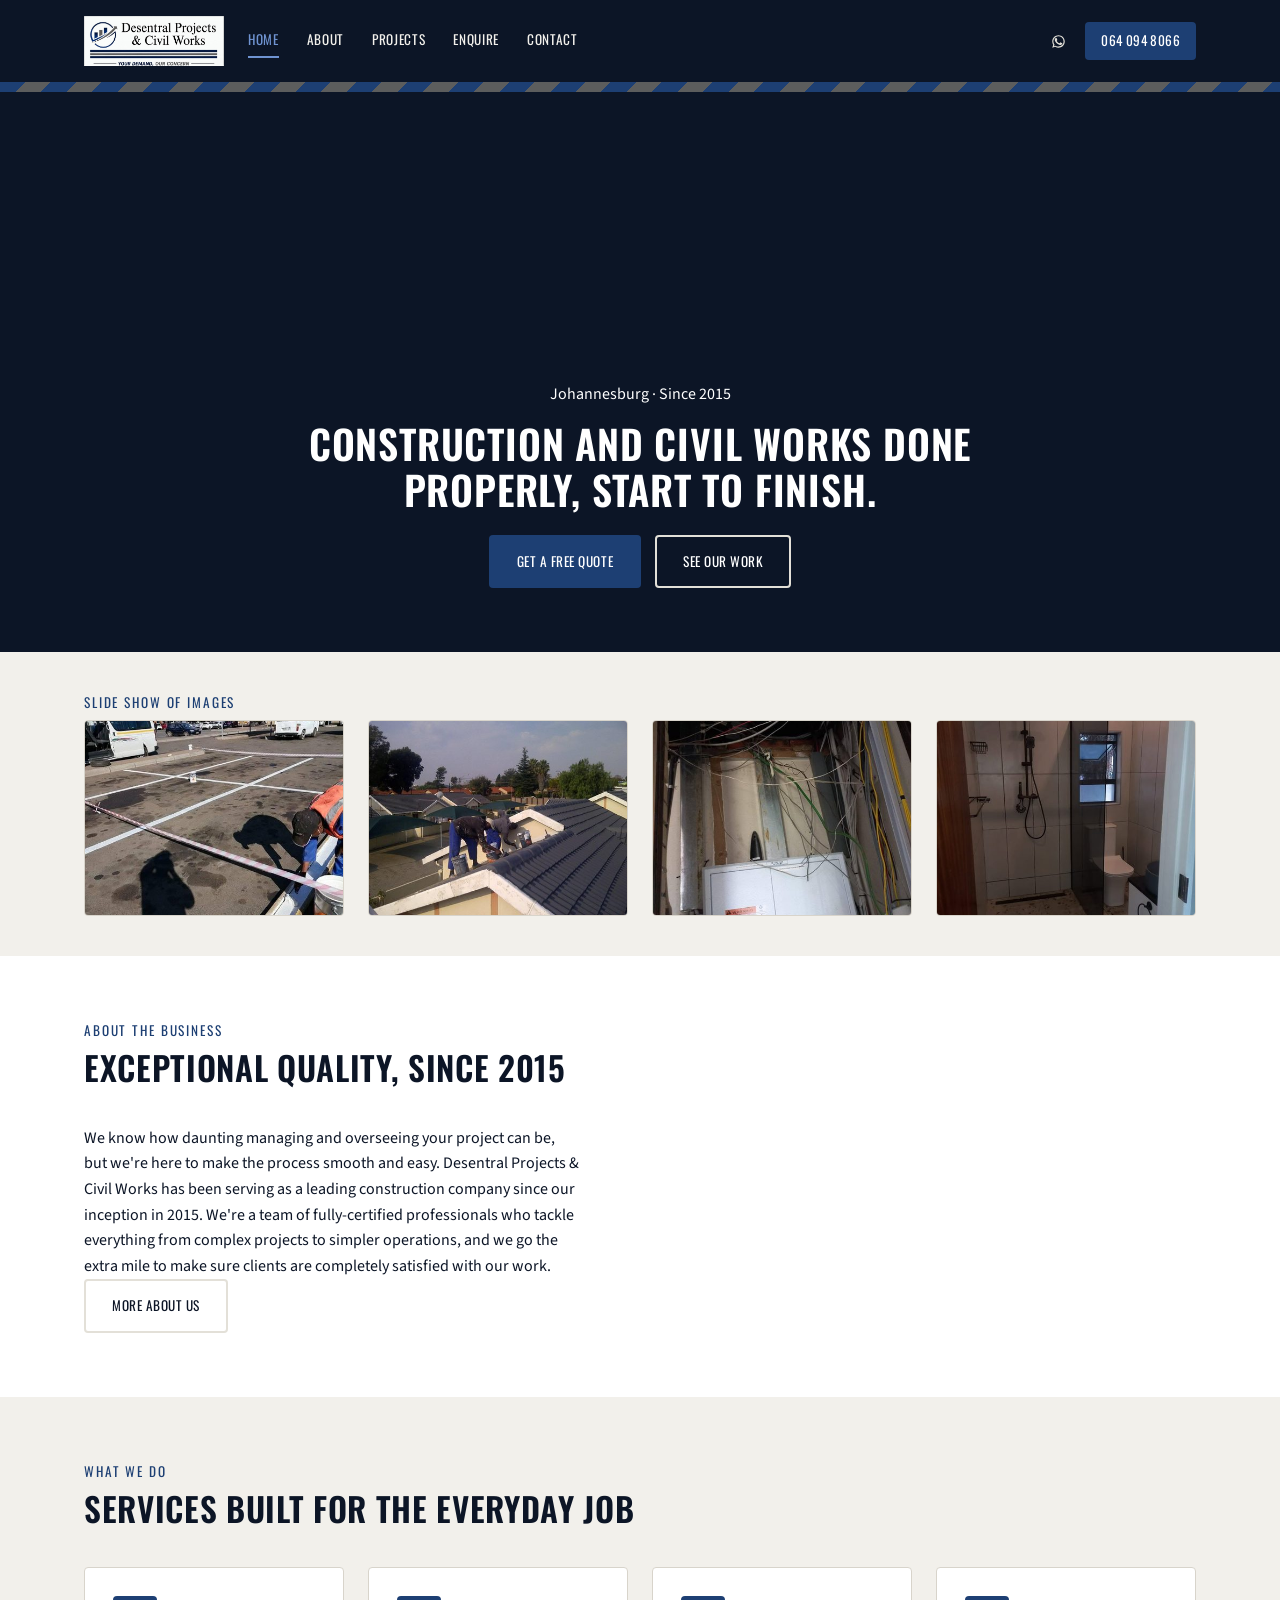
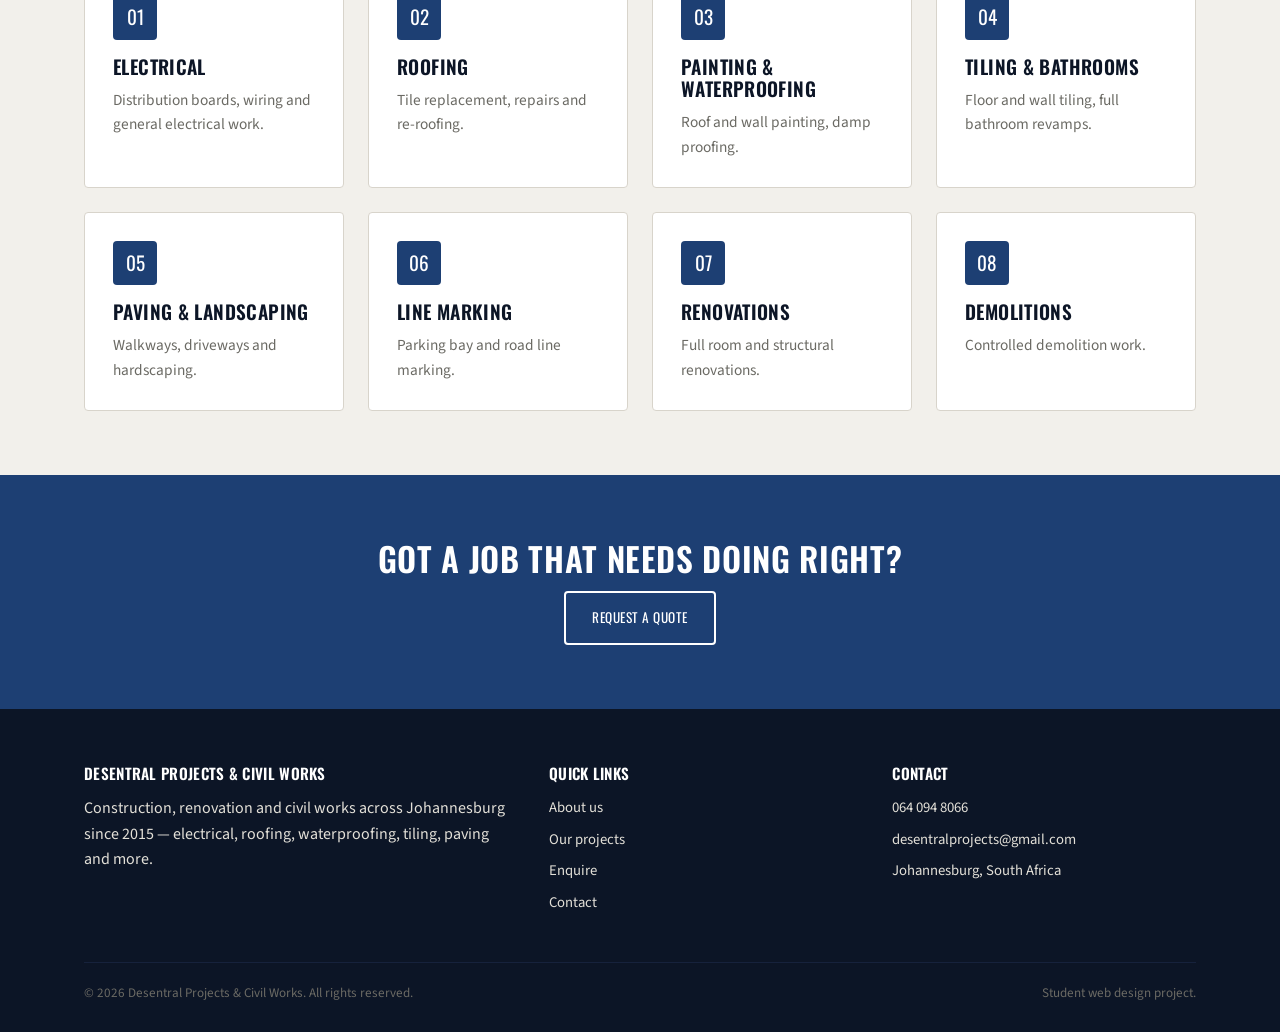
<file: index.html>
<!DOCTYPE html>
<html lang="en-ZA">
<head>
<meta charset="UTF-8">
<meta name="viewport" content="width=device-width, initial-scale=1.0">
<title>Desentral Projects & Civil Works | Renovation & Civil Works, Johannesburg</title>
<meta name="description" content="Desentral Projects & Civil Works — construction, renovation and civil works across Johannesburg since 2015. Electrical, roofing, waterproofing, tiling, paving and more.">
<meta name="keywords" content="construction company Johannesburg, civil works Johannesburg, electrical contractor Johannesburg, roofing contractor, waterproofing, renovation company, Ekurhuleni builders, Desentral Projects">
<link rel="preconnect" href="https://fonts.googleapis.com">
<link href="https://fonts.googleapis.com/css2?family=Oswald:wght@500;600;700&family=Source+Sans+3:wght@400;600&display=swap" rel="stylesheet">
<link rel="stylesheet" href="css/style.css">
</head>
<body>

<!-- Site header: logo, main navigation, mobile menu toggle and quick contact links -->
<header class="site-header">
  <div class="wrap">
    <input type="checkbox" id="nav-toggle" class="nav-toggle-input">
    <a href="index.html" class="logo"><img src="images/Logo_1.jpg" alt="Desentral Projects & Civil Works logo" width="100%"></a>
    <nav class="main-nav">
      <ul>
        <li><a href="index.html" aria-current="page">Home</a></li>
        <li><a href="about.html">About</a></li>
        <li><a href="projects.html">Projects</a></li>
        <li><a href="enquiry.html">Enquire</a></li>
        <li><a href="contact.html">Contact</a></li>
      </ul>
    </nav>
    <label for="nav-toggle" class="nav-toggle" aria-label="Toggle menu">
      <span></span><span></span><span></span>
    </label>
    <div class="header-actions">
      <div class="social-icons">
        <a href="https://wa.me/27640948066" target="_blank" rel="noopener" aria-label="Chat on WhatsApp">
          <svg viewBox="0 0 24 24"><path d="M17.472 14.382c-.297-.149-1.758-.867-2.03-.967-.273-.099-.471-.148-.67.15-.197.297-.767.966-.94 1.164-.173.199-.347.223-.644.075-.297-.15-1.255-.463-2.39-1.475-.883-.788-1.48-1.761-1.653-2.059-.173-.297-.018-.458.13-.606.134-.133.298-.347.446-.52.149-.174.198-.298.298-.497.099-.198.05-.371-.025-.52-.075-.149-.669-1.612-.916-2.207-.242-.579-.487-.5-.669-.51-.173-.008-.371-.01-.57-.01-.198 0-.52.074-.792.372-.272.297-1.04 1.016-1.04 2.479 0 1.462 1.065 2.875 1.213 3.074.149.198 2.096 3.2 5.077 4.487.709.306 1.262.489 1.694.625.712.227 1.36.195 1.871.118.571-.085 1.758-.719 2.006-1.413.248-.694.248-1.289.173-1.413-.074-.124-.272-.198-.57-.347z"/><path d="M12.001 2C6.478 2 2 6.478 2 12c0 1.978.573 3.822 1.562 5.373L2 22l4.741-1.539A9.953 9.953 0 0 0 12.001 22C17.523 22 22 17.522 22 12S17.523 2 12.001 2zm0 18.15a8.13 8.13 0 0 1-4.146-1.135l-.297-.176-2.813.914.925-2.741-.194-.283A8.14 8.14 0 1 1 20.14 12a8.15 8.15 0 0 1-8.139 8.15z"/></svg>
        </a>
      </div>
      <a href="tel:+27640948066" class="header-call">064 094 8066</a>
    </div>
  </div>
</header>
<!-- Decorative yellow/black hazard-stripe divider under the header -->
<div class="hazard"></div>
<main>

<!-- Homepage hero: auto/manual image carousel with the main heading and call-to-action buttons -->
<section class="carousel" aria-label="Project photo carousel">
  <div class="carousel-track">
    <figure class="carousel-slide">
      <img src="images/project-roof-painting-finished.jpg" srcset="images/responsive/project-roof-painting-finished-480w.jpg 480w, images/responsive/project-roof-painting-finished-800w.jpg 800w, images/project-roof-painting-finished.jpg 867w" sizes="100vw" alt="Freshly painted corrugated iron roof in Johannesburg">
      <figcaption>Roof painting &amp; waterproofing</figcaption>
    </figure>
    <figure class="carousel-slide">
      <img src="images/project-bathroom.jpg" srcset="images/responsive/project-bathroom-480w.jpg 480w, images/responsive/project-bathroom-800w.jpg 800w, images/project-bathroom.jpg 957w" sizes="100vw" alt="Renovated bathroom with walk-in shower">
      <figcaption>Bathroom renovation</figcaption>
    </figure>
    <figure class="carousel-slide">
      <img src="images/project-roof-tiling.jpg" srcset="images/responsive/project-roof-tiling-480w.jpg 480w, images/responsive/project-roof-tiling-800w.jpg 800w, images/project-roof-tiling.jpg 959w" sizes="100vw" alt="Roof tile replacement in progress">
      <figcaption>Roof tiling</figcaption>
    </figure>
    <figure class="carousel-slide">
      <img src="images/project-electrical-2.jpg" srcset="images/responsive/project-electrical-2-480w.jpg 480w, images/responsive/project-electrical-2-800w.jpg 800w, images/project-electrical-2.jpg 867w" sizes="100vw" alt="Mounted electrical distribution board">
      <figcaption>Electrical installations</figcaption>
    </figure>
    <figure class="carousel-slide">
      <img src="images/project-paving.jpg" srcset="images/responsive/project-paving-480w.jpg 480w, images/project-paving.jpg 774w" sizes="100vw" alt="Paved garden walkway">
      <figcaption>Paving &amp; landscaping</figcaption>
    </figure>
  </div>

  <div class="carousel-caption">
    <span class="hero-eyebrow">Johannesburg &middot; Since 2015</span>
    <h1>Construction and civil works done properly, start to finish.</h1>
    <div class="hero-actions">
      <a href="enquiry.html" class="btn btn-primary">Get a free quote</a>
      <a href="projects.html" class="btn btn-outline">See our work</a>
    </div>
  </div>
</section>

<!-- Secondary photo strip: four project thumbnails linking through to the full gallery -->
<section class="section-tight">
  <div class="wrap">
    <span class="section-eyebrow">Slide show of images</span>
    <div class="grid grid-4">
      <a href="projects.html" class="thumb-link">
        <img src="images/project-line-marking.jpg" srcset="images/responsive/project-line-marking-480w.jpg 480w, images/project-line-marking.jpg 750w" sizes="(max-width: 40rem) 50vw, 25vw" alt="Parking bay line marking" class="project-photo">
      </a>
      <a href="projects.html" class="thumb-link">
        <img src="images/project-roof-painting-progress.jpg" srcset="images/responsive/project-roof-painting-progress-480w.jpg 480w, images/responsive/project-roof-painting-progress-800w.jpg 800w, images/responsive/project-roof-painting-progress-1200w.jpg 1200w, images/project-roof-painting-progress.jpg 1296w" sizes="(max-width: 40rem) 50vw, 25vw" alt="Team painting a roof" class="project-photo">
      </a>
      <a href="projects.html" class="thumb-link">
        <img src="images/project-electrical-1.jpg" srcset="images/responsive/project-electrical-1-480w.jpg 480w, images/responsive/project-electrical-1-800w.jpg 800w, images/project-electrical-1.jpg 867w" sizes="(max-width: 40rem) 50vw, 25vw" alt="Electrical wiring installation" class="project-photo">
      </a>
      <a href="projects.html" class="thumb-link">
        <img src="images/project-bathroom.jpg" srcset="images/responsive/project-bathroom-480w.jpg 480w, images/responsive/project-bathroom-800w.jpg 800w, images/project-bathroom.jpg 957w" sizes="(max-width: 40rem) 50vw, 25vw" alt="Renovated bathroom" class="project-photo">
      </a>
    </div>
  </div>
</section>

<!-- Short "about the business" teaser with a link through to the full About page -->
<section class="section-alt">
  <div class="wrap">
    <div class="section-head">
      <span class="section-eyebrow">About the business</span>
      <h2>Exceptional quality, since 2015</h2>
    </div>
    <p>We know how daunting managing and overseeing your project can be, but we're here to make the process smooth and easy. Desentral Projects &amp; Civil Works has been serving as a leading construction company since our inception in 2015. We're a team of fully-certified professionals who tackle everything from complex projects to simpler operations, and we go the extra mile to make sure clients are completely satisfied with our work.</p>
    <div>
      <a href="about.html" class="btn btn-outline">More about us</a>
    </div>
  </div>
</section>

<!-- Services grid: one card per service the company offers -->
<section>
  <div class="wrap">
    <div class="section-head">
      <span class="section-eyebrow">What we do</span>
      <h2>Services built for the everyday job</h2>
    </div>
    <div class="grid grid-4">
      <div class="card">
        <div class="service-icon">01</div>
        <h3>Electrical</h3>
        <p>Distribution boards, wiring and general electrical work.</p>
      </div>
      <div class="card">
        <div class="service-icon">02</div>
        <h3>Roofing</h3>
        <p>Tile replacement, repairs and re-roofing.</p>
      </div>
      <div class="card">
        <div class="service-icon">03</div>
        <h3>Painting &amp; waterproofing</h3>
        <p>Roof and wall painting, damp proofing.</p>
      </div>
      <div class="card">
        <div class="service-icon">04</div>
        <h3>Tiling &amp; bathrooms</h3>
        <p>Floor and wall tiling, full bathroom revamps.</p>
      </div>
      <div class="card">
        <div class="service-icon">05</div>
        <h3>Paving &amp; landscaping</h3>
        <p>Walkways, driveways and hardscaping.</p>
      </div>
      <div class="card">
        <div class="service-icon">06</div>
        <h3>Line marking</h3>
        <p>Parking bay and road line marking.</p>
      </div>
      <div class="card">
        <div class="service-icon">07</div>
        <h3>Renovations</h3>
        <p>Full room and structural renovations.</p>
      </div>
      <div class="card">
        <div class="service-icon">08</div>
        <h3>Demolitions</h3>
        <p>Controlled demolition work.</p>
      </div>
    </div>
  </div>
</section>

<!-- Call-to-action band prompting visitors to request a quote -->
<section class="cta-band">
  <div class="wrap">
    <h2>Got a job that needs doing right?</h2>
    <a href="enquiry.html" class="btn btn-outline">Request a quote</a>
  </div>
</section>

<!-- Site footer: company blurb, quick links and contact details, repeated on every page -->
</main>

<footer class="site-footer">
  <div class="wrap">
    <div class="footer-grid">
      <div>
        <h4>Desentral Projects &amp; Civil Works</h4>
        <p>Construction, renovation and civil works across Johannesburg since 2015 — electrical, roofing, waterproofing, tiling, paving and more.</p>
      </div>
      <div>
        <h4>Quick links</h4>
        <ul>
          <li><a href="about.html">About us</a></li>
          <li><a href="projects.html">Our projects</a></li>
          <li><a href="enquiry.html">Enquire</a></li>
        <li><a href="contact.html">Contact</a></li>
        </ul>
      </div>
      <div>
        <h4>Contact</h4>
        <ul>
          <li><a href="tel:+27640948066">064 094 8066</a></li>
          <li><a href="mailto:desentralprojects@gmail.com">desentralprojects@gmail.com</a></li>
          <li>Johannesburg, South Africa</li>
        </ul>
      </div>
    </div>
    <div class="footer-bottom">
      <span>&copy; 2026 Desentral Projects &amp; Civil Works. All rights reserved.</span>
      <span>Student web design project.</span>
    </div>
  </div>
</footer>
</body>
</html>
</file>
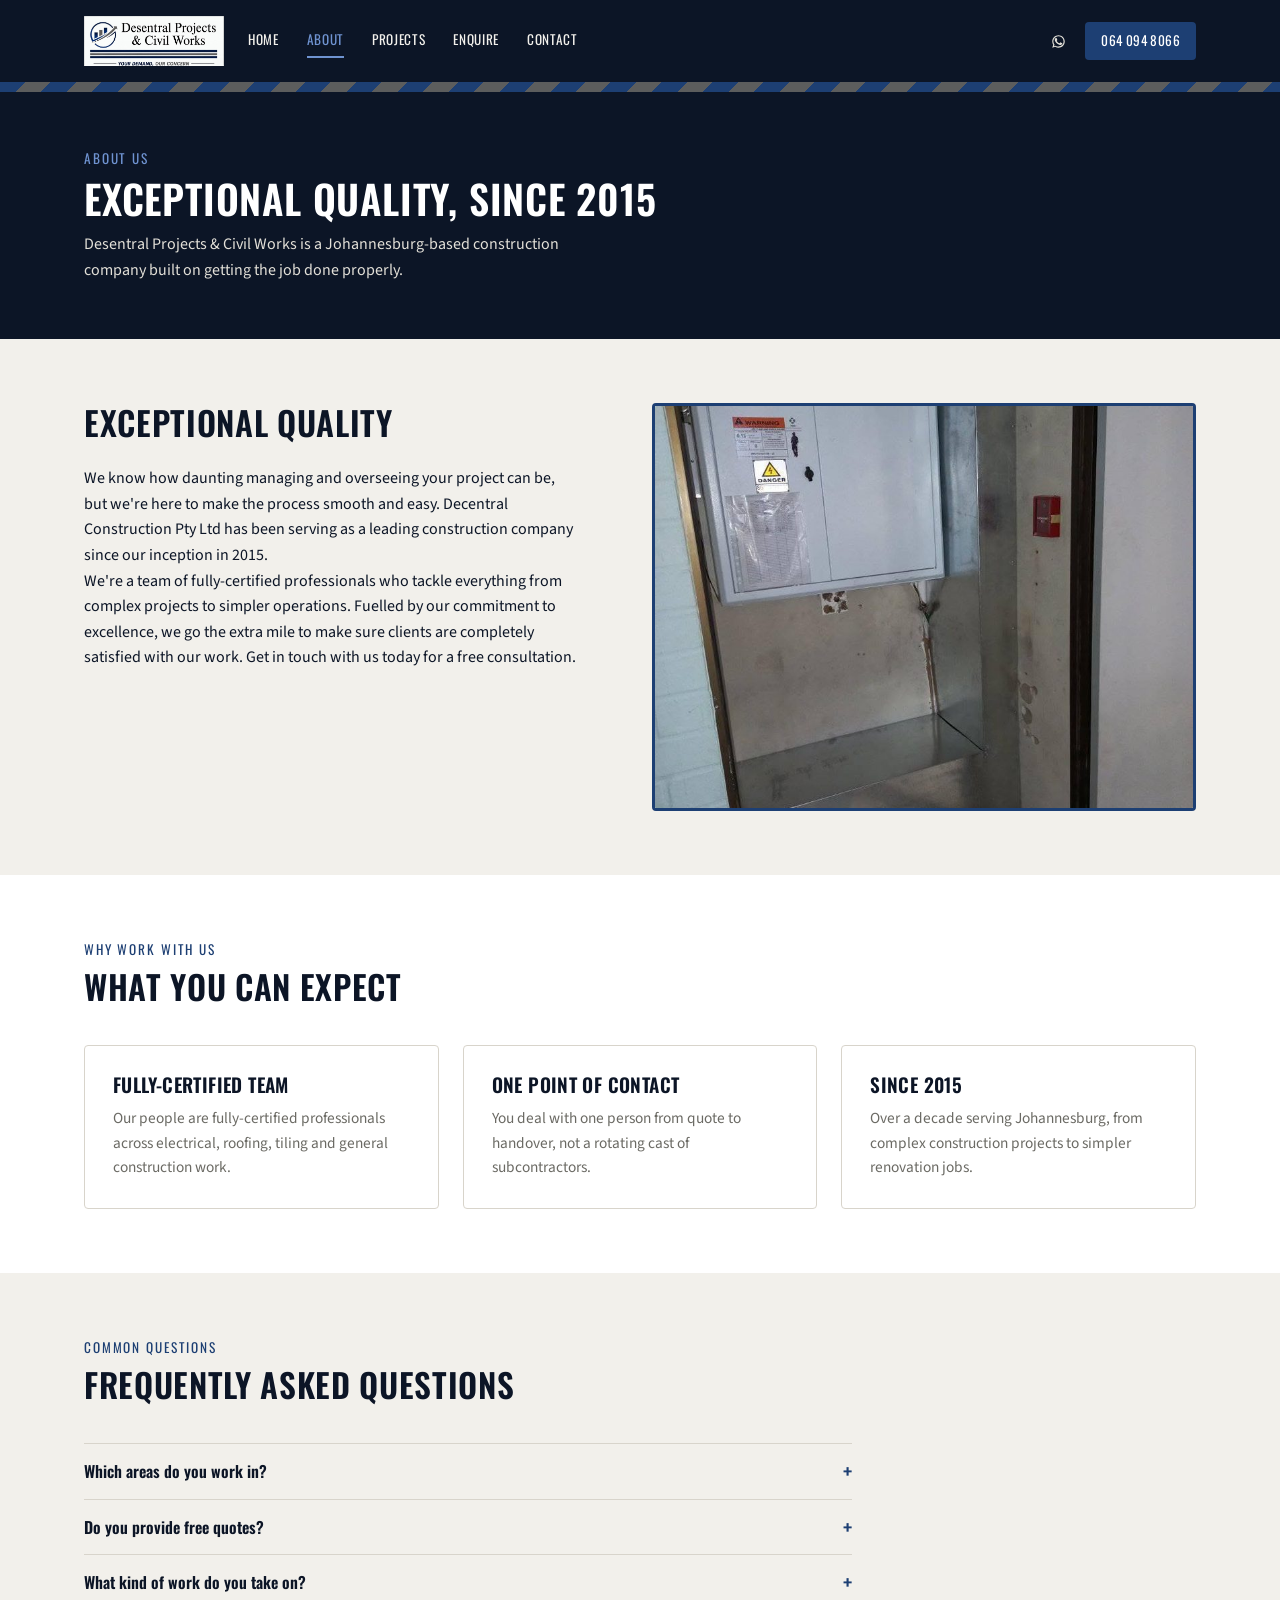
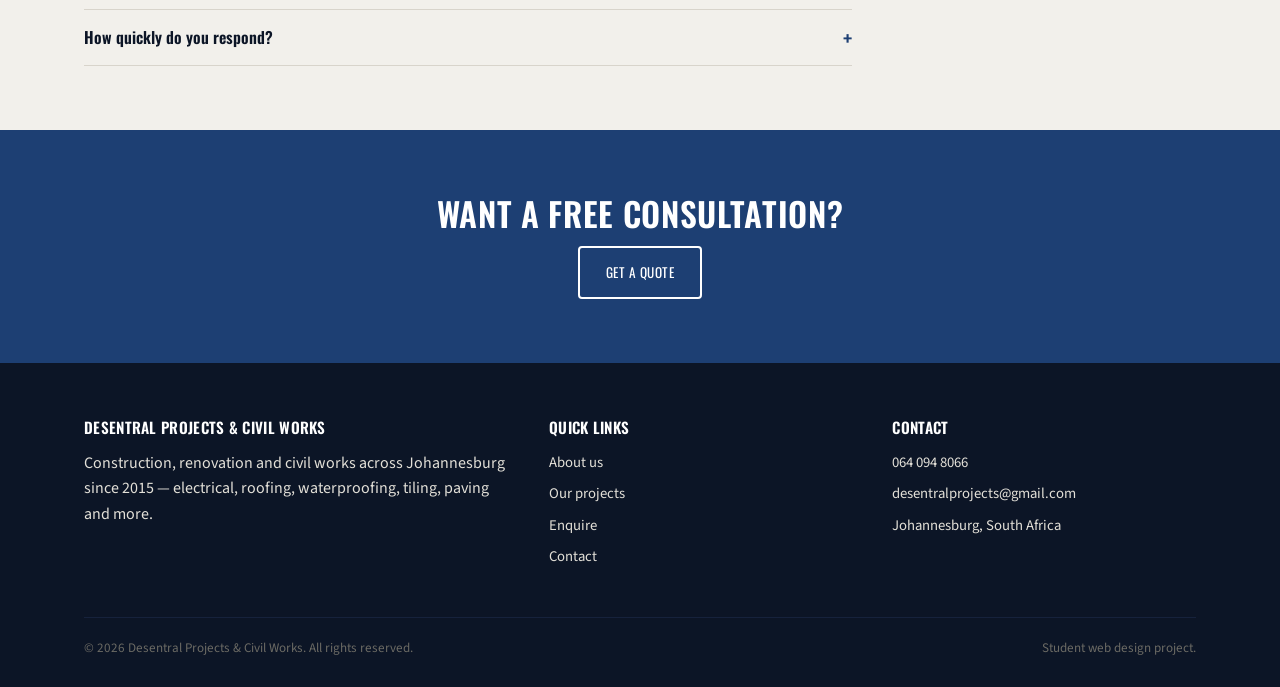
<file: about.html>
<!DOCTYPE html>
<html lang="en-ZA">
<head>
<meta charset="UTF-8">
<meta name="viewport" content="width=device-width, initial-scale=1.0">
<title>About Us | Desentral Projects & Civil Works</title>
<meta name="description" content="Desentral Projects & Civil Works — a leading construction company serving Johannesburg since 2015.">
<meta name="keywords" content="about Desentral Projects, construction company history, certified builders Johannesburg, construction FAQ, civil works company Johannesburg">
<link rel="preconnect" href="https://fonts.googleapis.com">
<link href="https://fonts.googleapis.com/css2?family=Oswald:wght@500;600;700&family=Source+Sans+3:wght@400;600&display=swap" rel="stylesheet">
<link rel="stylesheet" href="css/style.css">
</head>
<body>

<!-- Site header: logo, main navigation, mobile menu toggle and quick contact links -->
<header class="site-header">
  <div class="wrap">
    <input type="checkbox" id="nav-toggle" class="nav-toggle-input">
    <a href="index.html" class="logo"><img src="images/Logo_1.jpg" alt="Desentral Projects & Civil Works logo" width="100%"></a>
    <nav class="main-nav">
      <ul>
        <li><a href="index.html">Home</a></li>
        <li><a href="about.html" aria-current="page">About</a></li>
        <li><a href="projects.html">Projects</a></li>
        <li><a href="enquiry.html">Enquire</a></li>
        <li><a href="contact.html">Contact</a></li>
      </ul>
    </nav>
    <label for="nav-toggle" class="nav-toggle" aria-label="Toggle menu">
      <span></span><span></span><span></span>
    </label>
    <div class="header-actions">
      <div class="social-icons">
        <a href="https://wa.me/27640948066" target="_blank" rel="noopener" aria-label="Chat on WhatsApp">
          <svg viewBox="0 0 24 24"><path d="M17.472 14.382c-.297-.149-1.758-.867-2.03-.967-.273-.099-.471-.148-.67.15-.197.297-.767.966-.94 1.164-.173.199-.347.223-.644.075-.297-.15-1.255-.463-2.39-1.475-.883-.788-1.48-1.761-1.653-2.059-.173-.297-.018-.458.13-.606.134-.133.298-.347.446-.52.149-.174.198-.298.298-.497.099-.198.05-.371-.025-.52-.075-.149-.669-1.612-.916-2.207-.242-.579-.487-.5-.669-.51-.173-.008-.371-.01-.57-.01-.198 0-.52.074-.792.372-.272.297-1.04 1.016-1.04 2.479 0 1.462 1.065 2.875 1.213 3.074.149.198 2.096 3.2 5.077 4.487.709.306 1.262.489 1.694.625.712.227 1.36.195 1.871.118.571-.085 1.758-.719 2.006-1.413.248-.694.248-1.289.173-1.413-.074-.124-.272-.198-.57-.347z"/><path d="M12.001 2C6.478 2 2 6.478 2 12c0 1.978.573 3.822 1.562 5.373L2 22l4.741-1.539A9.953 9.953 0 0 0 12.001 22C17.523 22 22 17.522 22 12S17.523 2 12.001 2zm0 18.15a8.13 8.13 0 0 1-4.146-1.135l-.297-.176-2.813.914.925-2.741-.194-.283A8.14 8.14 0 1 1 20.14 12a8.15 8.15 0 0 1-8.139 8.15z"/></svg>
        </a>
      </div>
      <a href="tel:+27640948066" class="header-call">064 094 8066</a>
    </div>
  </div>
</header>
<!-- Decorative yellow/black hazard-stripe divider under the header -->
<div class="hazard"></div>
<main>

<!-- Page banner: heading and intro line for the About page -->
<section class="page-banner">
  <div class="wrap">
    <span class="section-eyebrow">About us</span>
    <h1>Exceptional quality, since 2015</h1>
    <p>Desentral Projects &amp; Civil Works is a Johannesburg-based construction company built on getting the job done properly.</p>
  </div>
</section>

<!-- Company story: text column paired with a photo -->
<section>
  <div class="wrap grid grid-2">
    <div>
      <h2>Exceptional Quality</h2>
      <p>We know how daunting managing and overseeing your project can be, but we're here to make the process smooth and easy. Decentral Construction Pty Ltd has been serving as a leading construction company since our inception in 2015.</p>
      <p>We're a team of fully-certified professionals who tackle everything from complex projects to simpler operations. Fuelled by our commitment to excellence, we go the extra mile to make sure clients are completely satisfied with our work. Get in touch with us today for a free consultation.</p>
    </div>
    <img src="images/project-electrical-2.jpg" srcset="images/responsive/project-electrical-2-480w.jpg 480w, images/responsive/project-electrical-2-800w.jpg 800w, images/project-electrical-2.jpg 867w" sizes="(max-width: 40rem) 100vw, 50vw" alt="Electrical distribution board installation" class="hero-image">
  </div>
</section>

<!-- "Why work with us" reasons grid -->
<section class="section-alt">
  <div class="wrap">
    <div class="section-head">
      <span class="section-eyebrow">Why work with us</span>
      <h2>What you can expect</h2>
    </div>
    <div class="grid grid-3">
      <div class="card">
        <h3>Fully-certified team</h3>
        <p>Our people are fully-certified professionals across electrical, roofing, tiling and general construction work.</p>
      </div>
      <div class="card">
        <h3>One point of contact</h3>
        <p>You deal with one person from quote to handover, not a rotating cast of subcontractors.</p>
      </div>
      <div class="card">
        <h3>Since 2015</h3>
        <p>Over a decade serving Johannesburg, from complex construction projects to simpler renovation jobs.</p>
      </div>
    </div>
  </div>
</section>

<!-- Frequently asked questions: accordion, one answer open at a time -->
<section>
  <div class="wrap">
    <div class="section-head">
      <span class="section-eyebrow">Common questions</span>
      <h2>Frequently asked questions</h2>
    </div>
    <div class="accordion" id="faq-accordion">

      <div class="accordion-item">
        <h3>
          <button type="button" class="accordion-trigger" aria-expanded="false" aria-controls="faq-answer-1" id="faq-question-1">
            Which areas do you work in?
          </button>
        </h3>
        <div class="accordion-panel" id="faq-answer-1" role="region" aria-labelledby="faq-question-1" hidden>
          <p>We're based in Johannesburg and take on jobs across the greater Ekurhuleni region too &mdash; see the map on our <a href="contact.html">contact page</a> for our two coverage areas.</p>
        </div>
      </div>

      <div class="accordion-item">
        <h3>
          <button type="button" class="accordion-trigger" aria-expanded="false" aria-controls="faq-answer-2" id="faq-question-2">
            Do you provide free quotes?
          </button>
        </h3>
        <div class="accordion-panel" id="faq-answer-2" role="region" aria-labelledby="faq-question-2" hidden>
          <p>Yes. Fill in the form on our <a href="enquiry.html">enquiry page</a> with a few details about the job and we'll get back to you with next steps &mdash; no obligation.</p>
        </div>
      </div>

      <div class="accordion-item">
        <h3>
          <button type="button" class="accordion-trigger" aria-expanded="false" aria-controls="faq-answer-3" id="faq-question-3">
            What kind of work do you take on?
          </button>
        </h3>
        <div class="accordion-panel" id="faq-answer-3" role="region" aria-labelledby="faq-question-3" hidden>
          <p>Electrical, roofing, roof painting, waterproofing, tiling and bathroom renovations, paving, line marking and general renovations. Browse real completed jobs in our <a href="projects.html">project gallery</a>.</p>
        </div>
      </div>

      <div class="accordion-item">
        <h3>
          <button type="button" class="accordion-trigger" aria-expanded="false" aria-controls="faq-answer-4" id="faq-question-4">
            How quickly do you respond?
          </button>
        </h3>
        <div class="accordion-panel" id="faq-answer-4" role="region" aria-labelledby="faq-question-4" hidden>
          <p>We aim to reply within a business day. For the fastest response, message us directly on <a href="https://wa.me/27640948066" target="_blank" rel="noopener">WhatsApp</a>.</p>
        </div>
      </div>

    </div>
  </div>
</section>

<!-- Call-to-action band prompting visitors to request a quote -->
<section class="cta-band">
  <div class="wrap">
    <h2>Want a free consultation?</h2>
    <a href="enquiry.html" class="btn btn-outline">Get a quote</a>
  </div>
</section>

<!-- Site footer: company blurb, quick links and contact details, repeated on every page -->
</main>

<footer class="site-footer">
  <div class="wrap">
    <div class="footer-grid">
      <div>
        <h4>Desentral Projects &amp; Civil Works</h4>
        <p>Construction, renovation and civil works across Johannesburg since 2015 — electrical, roofing, waterproofing, tiling, paving and more.</p>
      </div>
      <div>
        <h4>Quick links</h4>
        <ul>
          <li><a href="about.html">About us</a></li>
          <li><a href="projects.html">Our projects</a></li>
          <li><a href="enquiry.html">Enquire</a></li>
        <li><a href="contact.html">Contact</a></li>
        </ul>
      </div>
      <div>
        <h4>Contact</h4>
        <ul>
          <li><a href="tel:+27640948066">064 094 8066</a></li>
          <li><a href="mailto:desentralprojects@gmail.com">desentralprojects@gmail.com</a></li>
          <li>Johannesburg, South Africa</li>
        </ul>
      </div>
    </div>
    <div class="footer-bottom">
      <span>&copy; 2026 Desentral Projects &amp; Civil Works. All rights reserved.</span>
      <span>Student web design project.</span>
    </div>
  </div>
</footer>
<script src="js/accordion.js"></script>
</body>
</html>
</file>
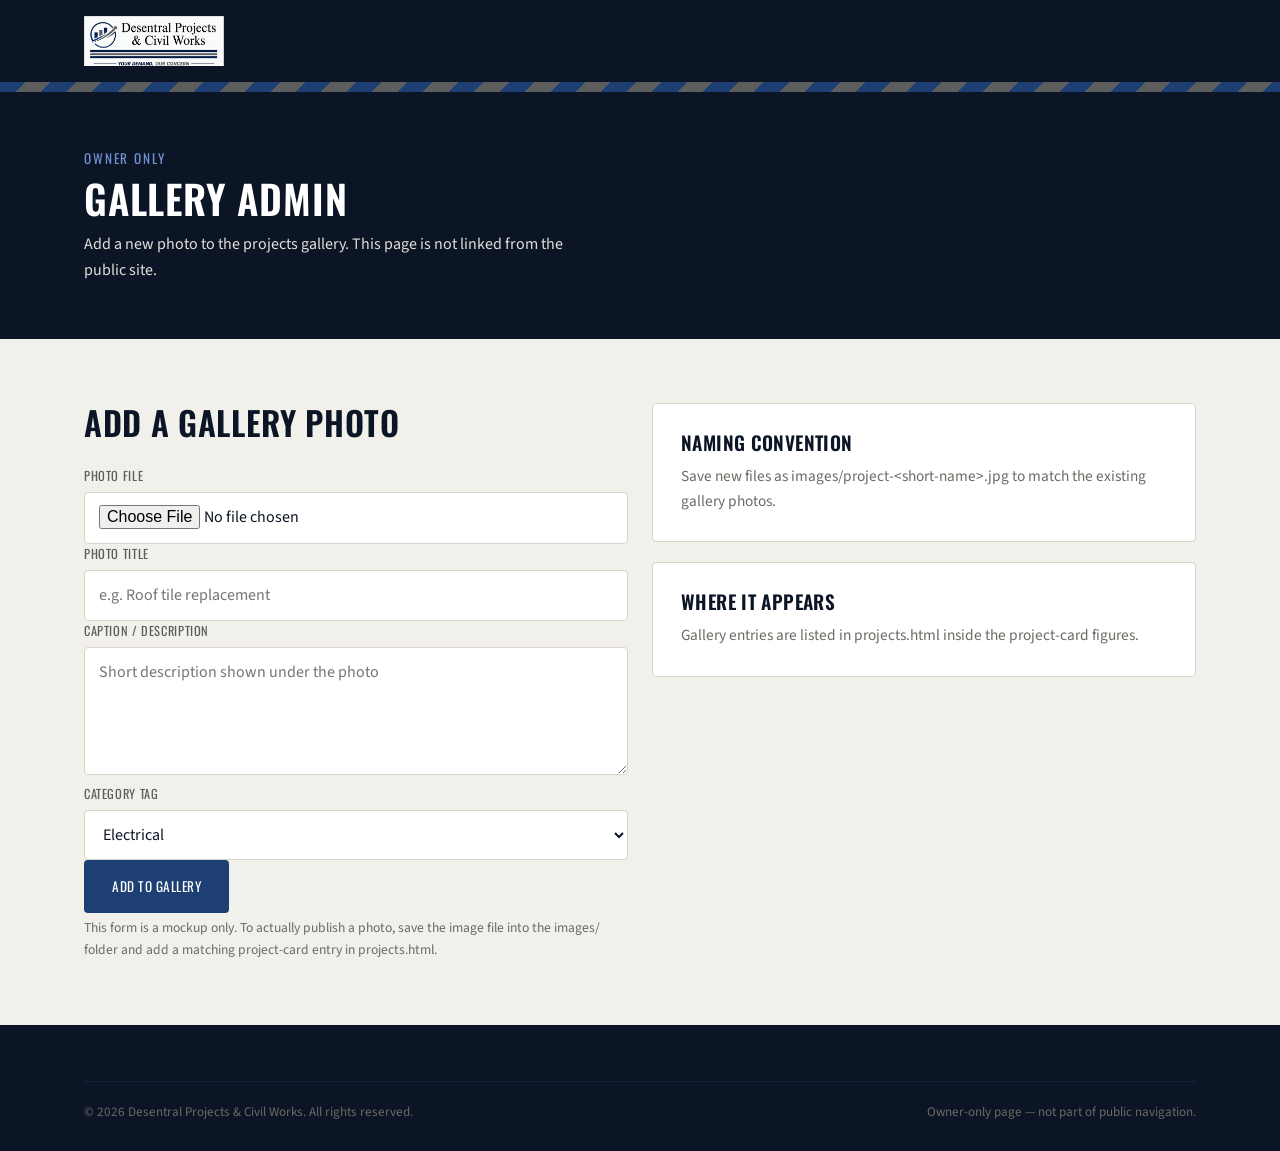
<file: admin.html>
<!DOCTYPE html>
<html lang="en-ZA">
<head>
<meta charset="UTF-8">
<meta name="viewport" content="width=device-width, initial-scale=1.0">
<title>Gallery Admin | Desentral Projects & Civil Works</title>
<meta name="description" content="Owner-only page for adding new photos to the Desentral Projects & Civil Works project gallery.">
<!-- Keeps this owner-only page out of search engine results -->
<meta name="robots" content="noindex, nofollow">
<link rel="preconnect" href="https://fonts.googleapis.com">
<link href="https://fonts.googleapis.com/css2?family=Oswald:wght@500;600;700&family=Source+Sans+3:wght@400;600&display=swap" rel="stylesheet">
<link rel="stylesheet" href="css/style.css">
</head>
<body>

<!-- Stripped-down header: logo only, no public nav links, since this page isn't meant to be browsed to -->
<header class="site-header">
  <div class="wrap">
    <a href="index.html" class="logo"><img src="images/Logo_1.jpg" alt="Desentral Projects & Civil Works logo" width="100%"></a>
  </div>
</header>
<!-- Decorative yellow/black hazard-stripe divider under the header -->
<div class="hazard"></div>
<main>

<!-- Page banner explaining this is an owner-only tool -->
<section class="page-banner">
  <div class="wrap">
    <span class="section-eyebrow">Owner only</span>
    <h1>Gallery admin</h1>
    <p>Add a new photo to the projects gallery. This page is not linked from the public site.</p>
  </div>
</section>

<!-- Mock photo-upload form (left) plus reference notes for publishing manually (right) -->
<section>
  <div class="wrap grid grid-2">

    <div>
      <h2>Add a gallery photo</h2>
      <!-- Note: this is a static mockup only — there is no JavaScript or backend
           behind it, so it's marked up as plain fields rather than a real <form>. -->
      <div class="gallery-form">
        <div>
          <label for="photo">Photo file</label>
          <input type="file" id="photo" name="photo" accept="image/*">
        </div>

        <div>
          <label for="title">Photo title</label>
          <input type="text" id="title" name="title" placeholder="e.g. Roof tile replacement">
        </div>

        <div>
          <label for="caption">Caption / description</label>
          <textarea id="caption" name="caption" placeholder="Short description shown under the photo"></textarea>
        </div>

        <div>
          <label for="tag">Category tag</label>
          <select id="tag" name="tag">
            <option>Electrical</option>
            <option>Roofing</option>
            <option>Roof painting</option>
            <option>Bathrooms</option>
            <option>Paving</option>
            <option>Line marking</option>
            <option>Renovations</option>
            <option>Demolitions</option>
          </select>
        </div>

        <button type="button" class="btn btn-primary" disabled>Add to gallery</button>
        <p class="form-note">This form is a mockup only. To actually publish a photo, save the image file into the images/ folder and add a matching project-card entry in projects.html.</p>
      </div>
    </div>

    <div class="contact-info">
      <div class="card">
        <h3>Naming convention</h3>
        <p>Save new files as images/project-&lt;short-name&gt;.jpg to match the existing gallery photos.</p>
      </div>
      <div class="card">
        <h3>Where it appears</h3>
        <p>Gallery entries are listed in projects.html inside the project-card figures.</p>
      </div>
    </div>

  </div>
</section>

<!-- Minimal footer for this internal page -->
</main>

<footer class="site-footer">
  <div class="wrap">
    <div class="footer-bottom">
      <span>&copy; 2026 Desentral Projects &amp; Civil Works. All rights reserved.</span>
      <span>Owner-only page — not part of public navigation.</span>
    </div>
  </div>
</footer>
</body>
</html>
</file>
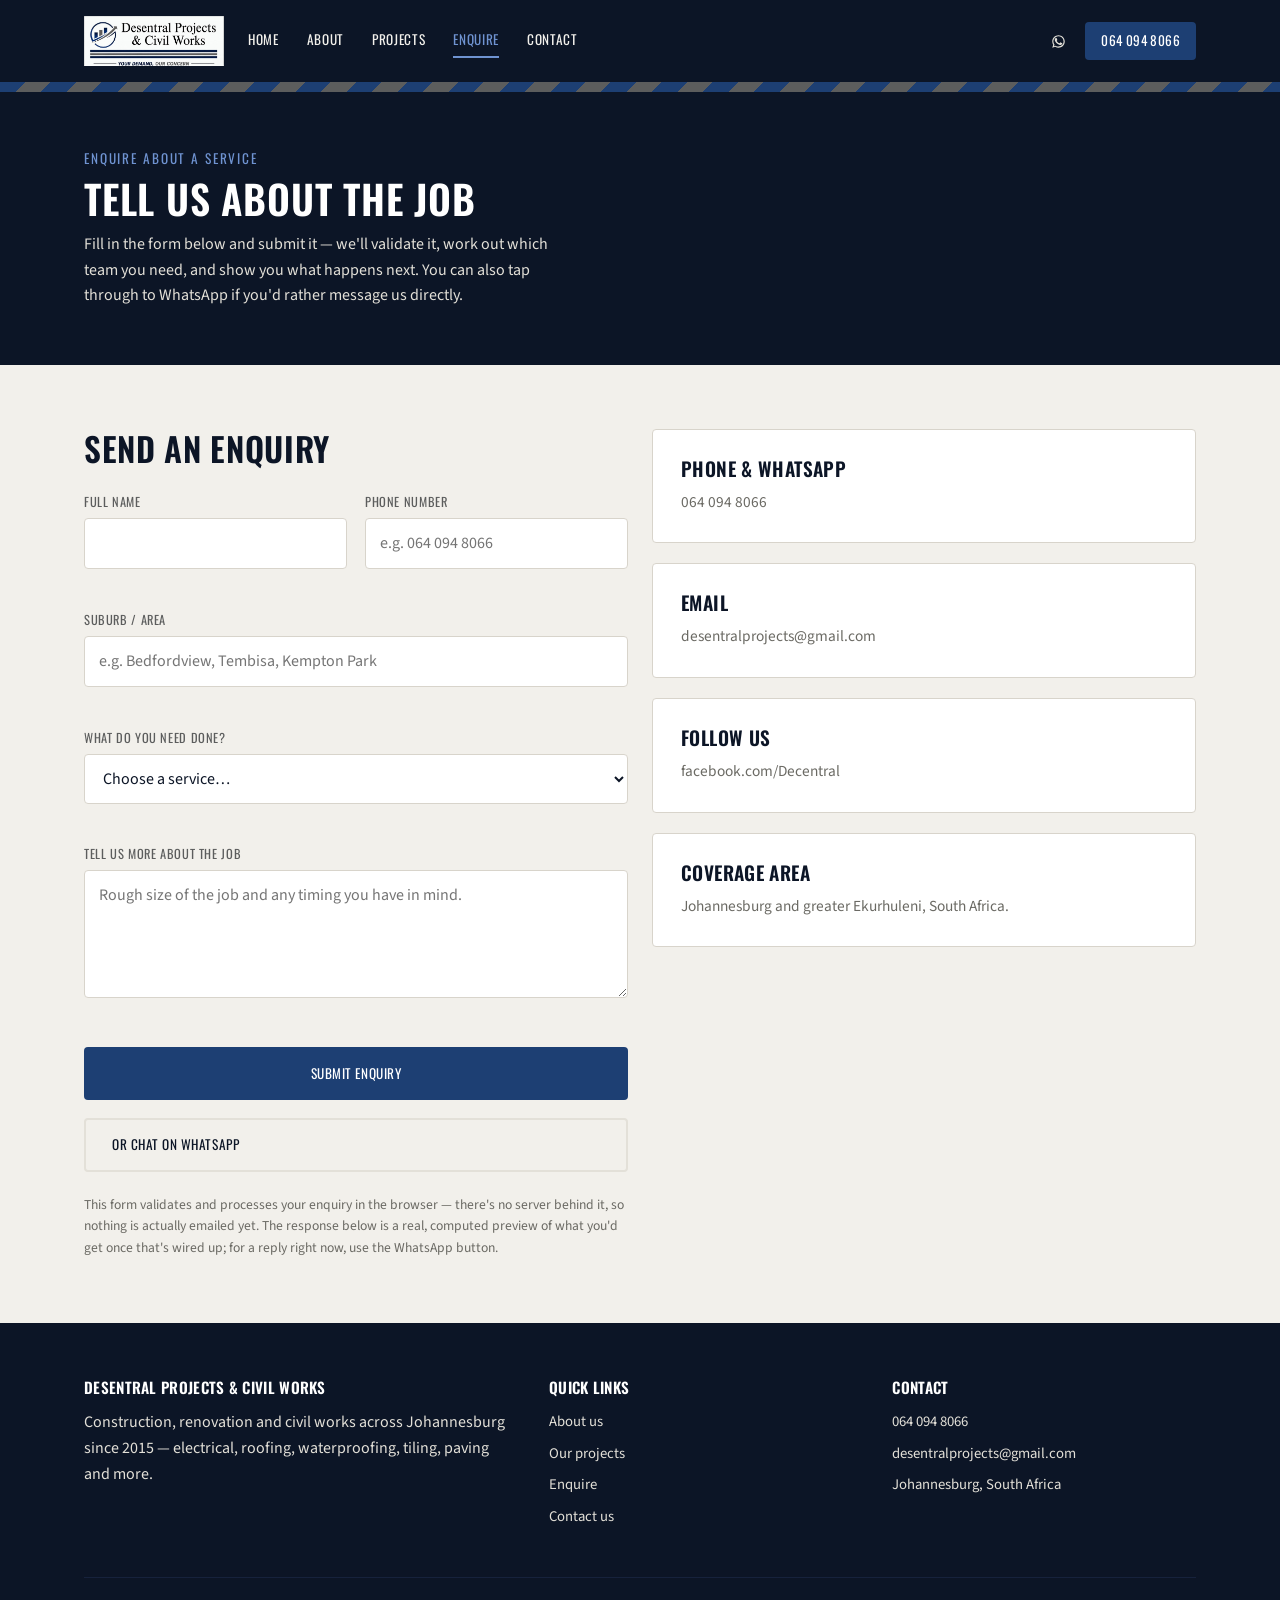
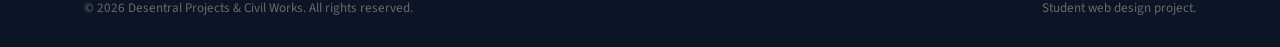
<file: enquiry.html>
<!DOCTYPE html>
<html lang="en-ZA">
<head>
<meta charset="UTF-8">
<meta name="viewport" content="width=device-width, initial-scale=1.0">
<title>Enquire About a Service | Desentral Projects & Civil Works</title>
<meta name="description" content="Send Desentral Projects & Civil Works an enquiry about electrical, roofing, waterproofing, tiling, paving or renovation work in Johannesburg — get a quote or ask a question.">
<meta name="keywords" content="construction quote Johannesburg, electrical enquiry, roofing quote, renovation enquiry, Desentral Projects enquiry">
<link rel="preconnect" href="https://fonts.googleapis.com">
<link href="https://fonts.googleapis.com/css2?family=Oswald:wght@500;600;700&family=Source+Sans+3:wght@400;600&display=swap" rel="stylesheet">
<link rel="stylesheet" href="css/style.css">
</head>
<body>

<!-- Site header: logo, main navigation, mobile menu toggle and quick contact links -->
<header class="site-header">
  <div class="wrap">
    <input type="checkbox" id="nav-toggle" class="nav-toggle-input">
    <a href="index.html" class="logo"><img src="images/Logo_1.jpg" alt="Desentral Projects & Civil Works logo" width="100%"></a>
    <nav class="main-nav">
      <ul>
        <li><a href="index.html">Home</a></li>
        <li><a href="about.html">About</a></li>
        <li><a href="projects.html">Projects</a></li>
        <li><a href="enquiry.html" aria-current="page">Enquire</a></li>
        <li><a href="contact.html">Contact</a></li>
      </ul>
    </nav>
    <label for="nav-toggle" class="nav-toggle" aria-label="Toggle menu">
      <span></span><span></span><span></span>
    </label>
    <div class="header-actions">
      <div class="social-icons">
        <a href="https://wa.me/27640948066" target="_blank" rel="noopener" aria-label="Chat on WhatsApp">
          <svg viewBox="0 0 24 24"><path d="M17.472 14.382c-.297-.149-1.758-.867-2.03-.967-.273-.099-.471-.148-.67.15-.197.297-.767.966-.94 1.164-.173.199-.347.223-.644.075-.297-.15-1.255-.463-2.39-1.475-.883-.788-1.48-1.761-1.653-2.059-.173-.297-.018-.458.13-.606.134-.133.298-.347.446-.52.149-.174.198-.298.298-.497.099-.198.05-.371-.025-.52-.075-.149-.669-1.612-.916-2.207-.242-.579-.487-.5-.669-.51-.173-.008-.371-.01-.57-.01-.198 0-.52.074-.792.372-.272.297-1.04 1.016-1.04 2.479 0 1.462 1.065 2.875 1.213 3.074.149.198 2.096 3.2 5.077 4.487.709.306 1.262.489 1.694.625.712.227 1.36.195 1.871.118.571-.085 1.758-.719 2.006-1.413.248-.694.248-1.289.173-1.413-.074-.124-.272-.198-.57-.347z"/><path d="M12.001 2C6.478 2 2 6.478 2 12c0 1.978.573 3.822 1.562 5.373L2 22l4.741-1.539A9.953 9.953 0 0 0 12.001 22C17.523 22 22 17.522 22 12S17.523 2 12.001 2zm0 18.15a8.13 8.13 0 0 1-4.146-1.135l-.297-.176-2.813.914.925-2.741-.194-.283A8.14 8.14 0 1 1 20.14 12a8.15 8.15 0 0 1-8.139 8.15z"/></svg>
        </a>
      </div>
      <a href="tel:+27640948066" class="header-call">064 094 8066</a>
    </div>
  </div>
</header>
<!-- Decorative yellow/black hazard-stripe divider under the header -->
<div class="hazard"></div>
<main>

<!-- Page banner: heading and intro line for the Enquiry page -->
<section class="page-banner">
  <div class="wrap">
    <span class="section-eyebrow">Enquire about a service</span>
    <h1>Tell us about the job</h1>
    <p>Fill in the form below and submit it — we'll validate it, work out which team you need, and show you what happens next. You can also tap through to WhatsApp if you'd rather message us directly.</p>
  </div>
</section>

<!-- Enquiry form (left) alongside direct contact details (right) -->
<section>
  <div class="wrap grid grid-2">

    <div>
      <h2>Send an enquiry</h2>
      <form class="quote-form" id="enquiry-form" novalidate>
        <div class="form-row">
          <div>
            <label for="name">Full name</label>
            <input type="text" id="name" name="name" required minlength="2">
            <span class="field-error" id="name-error" role="alert"></span>
          </div>
          <div>
            <label for="phone">Phone number</label>
            <input type="tel" id="phone" name="phone" required pattern="^[0-9+\s\-\(\)]{7,15}$" placeholder="e.g. 064 094 8066">
            <span class="field-error" id="phone-error" role="alert"></span>
          </div>
        </div>

        <div>
          <label for="suburb">Suburb / area</label>
          <input type="text" id="suburb" name="suburb" required placeholder="e.g. Bedfordview, Tembisa, Kempton Park">
          <span class="field-error" id="suburb-error" role="alert"></span>
        </div>

        <div>
          <label for="service">What do you need done?</label>
          <select id="service" name="service" required>
            <option value="">Choose a service&hellip;</option>
            <option>Electrical</option>
            <option>Roofing</option>
            <option>Painting / waterproofing</option>
            <option>Tiling / bathroom renovation</option>
            <option>Paving / landscaping</option>
            <option>Line marking</option>
            <option>Renovation</option>
            <option>Demolition</option>
            <option>Other</option>
          </select>
          <span class="field-error" id="service-error" role="alert"></span>
        </div>

        <div>
          <label for="message">Tell us more about the job</label>
          <textarea id="message" name="message" required minlength="10" placeholder="Rough size of the job and any timing you have in mind."></textarea>
          <span class="field-error" id="message-error" role="alert"></span>
        </div>

        <button type="submit" class="btn btn-primary">Submit enquiry</button>
        <a href="https://wa.me/27640948066?text=Hi%20Desentral%2C%20I%27d%20like%20a%20quote.%20Here%20are%20the%20details%3A%20" class="btn btn-outline" target="_blank" rel="noopener">
          Or chat on WhatsApp
        </a>

        <div class="form-response" id="enquiry-response" role="status" aria-live="polite" hidden></div>

        <p class="form-note">This form validates and processes your enquiry in the browser — there's no server behind it, so nothing is actually emailed yet. The response below is a real, computed preview of what you'd get once that's wired up; for a reply right now, use the WhatsApp button.</p>
      </form>
    </div>

    <div class="contact-info">
      <div class="card">
        <h3>Phone &amp; WhatsApp</h3>
        <p><a href="tel:+27640948066">064 094 8066</a></p>
      </div>
      <div class="card">
        <h3>Email</h3>
        <p><a href="mailto:desentralprojects@gmail.com">desentralprojects@gmail.com</a></p>
      </div>
      <div class="card">
        <h3>Follow us</h3>
        <p><a href="https://www.facebook.com/Decentral/" target="_blank" rel="noopener">facebook.com/Decentral</a></p>
      </div>
      <div class="card">
        <h3>Coverage area</h3>
        <p>Johannesburg and greater Ekurhuleni, South Africa.</p>
      </div>
    </div>

  </div>
</section>

<!-- Site footer: company blurb, quick links and contact details, repeated on every page -->
</main>

<footer class="site-footer">
  <div class="wrap">
    <div class="footer-grid">
      <div>
        <h4>Desentral Projects &amp; Civil Works</h4>
        <p>Construction, renovation and civil works across Johannesburg since 2015 — electrical, roofing, waterproofing, tiling, paving and more.</p>
      </div>
      <div>
        <h4>Quick links</h4>
        <ul>
          <li><a href="about.html">About us</a></li>
          <li><a href="projects.html">Our projects</a></li>
          <li><a href="enquiry.html">Enquire</a></li>
          <li><a href="contact.html">Contact us</a></li>
        </ul>
      </div>
      <div>
        <h4>Contact</h4>
        <ul>
          <li><a href="tel:+27640948066">064 094 8066</a></li>
          <li><a href="mailto:desentralprojects@gmail.com">desentralprojects@gmail.com</a></li>
          <li>Johannesburg, South Africa</li>
        </ul>
      </div>
    </div>
    <div class="footer-bottom">
      <span>&copy; 2026 Desentral Projects &amp; Civil Works. All rights reserved.</span>
      <span>Student web design project.</span>
    </div>
  </div>
</footer>
<script src="js/form-validation.js"></script>
</body>
</html>
</file>
<file: css/style.css>
/* ===================================================================
   DESENTRAL PROJECTS & CIVIL WORKS — style.css
   Part 2: CSS styling and responsive design.

   Contents
   1.  CSS reset / normalise
   2.  Custom properties (design tokens)
   3.  Base + typography
   4.  Layout primitives (.wrap, .grid, flex/grid utilities)
   5.  Header / navigation
   6.  Hero / carousel
   7.  Sections, cards, buttons
   8.  Forms
   9.  Footer
   10. Responsive images
   11. Media queries (tablet, mobile)
   =================================================================== */


/* -------------------------------------------------------------------
   1. CSS RESET
   A light reset rather than a full third-party one (e.g. Eric Meyer's
   or Josh Comeau's) — just enough to remove browser inconsistencies
   before the rest of the sheet takes over.
   ------------------------------------------------------------------- */
*,
*::before,
*::after {
  box-sizing: border-box;
  margin: 0;
  padding: 0;
}

html {
  -webkit-text-size-adjust: 100%;
  scroll-behavior: smooth;
}

img, picture, svg, video {
  display: block;
  max-width: 100%;
}

ul, ol {
  list-style: none;
}

a {
  color: inherit;
  text-decoration: none;
}

button, input, select, textarea {
  font: inherit;
  color: inherit;
  background: none;
  border: none;
}

button {
  cursor: pointer;
}

h1, h2, h3, h4, p {
  overflow-wrap: break-word;
}


/* -------------------------------------------------------------------
   2. CUSTOM PROPERTIES (design tokens)
   Central place for colour, type and spacing so the rest of the
   sheet can be written with a handful of selectors.
   ------------------------------------------------------------------- */
:root {
  /* colour */
  --charcoal:        #0c1526;
  --charcoal-soft:   #16223c;
  --concrete:        #f2f0eb;
  --concrete-dark:   #e3e0d8;
  --white:           #ffffff;
  --accent:          #1d3f73;
  --accent-dark:     #12294f;
  --accent-light:    #6f93d1;
  --steel:           #5c5d5d;
  --line:            #d8d4cb;
  --text-muted:      #6b6a64;

  /* type */
  --font-display: 'Oswald', 'Segoe UI', sans-serif;
  --font-body:    'Source Sans 3', 'Segoe UI', sans-serif;

  /* type scale — 1.2 ratio, rem-based so it responds to the user's
     browser font-size setting as well as our own breakpoints */
  --step--1: 0.833rem;
  --step-0:  1rem;
  --step-1:  1.2rem;
  --step-2:  1.44rem;
  --step-3:  1.728rem;
  --step-4:  2.074rem;
  --step-5:  2.488rem;

  /* spacing scale, em-based so it scales with local font-size */
  --space-xs: 0.5em;
  --space-sm: 1em;
  --space-md: 1.5em;
  --space-lg: 2.5em;
  --space-xl: 4em;

  /* layout */
  --max-width: 72.5rem;   /* 1160px */
  --radius: 0.25rem;
  --shadow-sm: 0 1px 2px rgba(0,0,0,0.08);
  --shadow-md: 0 6px 18px rgba(0,0,0,0.12);
  --transition: 0.18s ease;
}


/* -------------------------------------------------------------------
   3. BASE + TYPOGRAPHY
   ------------------------------------------------------------------- */
html { font-size: 100%; }   /* 1rem = 16px baseline */

body {
  font-family: var(--font-body);
  font-size: var(--step-0);
  line-height: 1.6;
  color: var(--charcoal);
  background: var(--concrete);
}

h1, h2, h3, h4 {
  font-family: var(--font-display);
  text-transform: uppercase;
  letter-spacing: 0.02em;
  line-height: 1.15;
  font-weight: 600;
}

h1 { font-size: clamp(var(--step-4), 5vw, var(--step-5)); }
h2 { font-size: clamp(var(--step-3), 3.2vw, var(--step-4)); margin-bottom: 0.75em; }
h3 { font-size: var(--step-1); margin-bottom: 0.5em; }

p  { max-width: 62ch; }

.section-eyebrow {
  display: block;
  font-family: var(--font-display);
  color: var(--accent);
  text-transform: uppercase;
  letter-spacing: 0.14em;
  font-size: var(--step--1);
  margin-bottom: var(--space-xs);
}

/* On dark surfaces (page banners, the carousel) the moderate-navy accent
   barely registers against the near-black background — use the lighter
   tint there instead so it still reads as "accent" but stays legible. */
.page-banner .section-eyebrow {
  color: var(--accent-light);
}


/* -------------------------------------------------------------------
   4. LAYOUT PRIMITIVES
   ------------------------------------------------------------------- */
.wrap {
  max-width: var(--max-width);
  margin-inline: auto;
  padding-inline: 1.5rem;
}

section { padding-block: var(--space-xl); }
.section-tight { padding-block: var(--space-lg); }
.section-alt   { background: var(--white); }
.section-head  { max-width: 40rem; margin-bottom: var(--space-lg); }

/* CSS Grid utility classes — used for card grids and two-column layouts */
.grid {
  display: grid;
  gap: var(--space-md);
}
.grid-2 { grid-template-columns: repeat(2, 1fr); }
.grid-3 { grid-template-columns: repeat(3, 1fr); }
.grid-4 { grid-template-columns: repeat(4, 1fr); }


/* -------------------------------------------------------------------
   5. HEADER / NAVIGATION
   Uses CSS Grid with named template-areas for the overall header
   layout, and Flexbox inside the nav list — deliberately combining
   both layout systems to fit the task each suits best.
   ------------------------------------------------------------------- */
.site-header {
  background: var(--charcoal);
  color: var(--concrete);
  position: sticky;
  top: 0;
  z-index: 50;
}

.site-header .wrap {
  display: grid;
  grid-template-columns: auto 1fr auto auto;
  grid-template-areas: "logo nav toggle actions";
  align-items: center;
  column-gap: var(--space-md);
  padding-block: 1rem;
}

.logo       { grid-area: logo; }
.main-nav   { grid-area: nav; }
.nav-toggle { grid-area: toggle; }
.header-actions { grid-area: actions; }

.logo img { width: 8.75rem; height: auto; }

.main-nav ul {
  display: flex;
  gap: 1.75rem;
}

.main-nav a {
  font-family: var(--font-display);
  text-transform: uppercase;
  font-size: var(--step--1);
  letter-spacing: 0.05em;
  padding-block: 0.4rem;
  border-bottom: 2px solid transparent;
  transition: border-color var(--transition), color var(--transition);
}

.main-nav a:hover,
.main-nav a:focus-visible,
.main-nav a[aria-current="page"] {
  border-color: var(--accent-light);
  color: var(--accent-light);
}

.nav-toggle-input {
  position: absolute;
  opacity: 0;
  pointer-events: none;
  width: 0;
  height: 0;
}

.nav-toggle {
  display: none;
  flex-direction: column;
  gap: 0.3rem;
  cursor: pointer;
}

.nav-toggle span {
  width: 1.6rem;
  height: 2px;
  background: var(--white);
}

.header-actions {
  display: flex;
  align-items: center;
  gap: 0.875rem;
}

.social-icons { display: flex; gap: 0.5rem; }

.social-icons a {
  width: 1.625rem;
  height: 1.625rem;
  display: flex;
  align-items: center;
  justify-content: center;
  color: var(--concrete-dark);
  transition: color var(--transition);
}

.social-icons a:hover,
.social-icons a:focus-visible { color: var(--accent-light); }
.social-icons svg { width: 0.9375rem; height: 0.9375rem; fill: currentColor; }

.header-call {
  font-family: var(--font-display);
  background: var(--accent);
  color: var(--white);
  padding: 0.5rem 1rem;
  font-size: var(--step--1);
  letter-spacing: 0.03em;
  text-transform: uppercase;
  white-space: nowrap;
  border-radius: var(--radius);
  transition: background var(--transition);
}

.header-call:hover,
.header-call:focus-visible { background: var(--accent-dark); }

.hazard {
  height: 0.625rem;
  background: repeating-linear-gradient(
    135deg, var(--accent), var(--accent) 1.125rem,
    var(--steel) 1.125rem, var(--steel) 2.25rem
  );
}


/* -------------------------------------------------------------------
   6. HERO / CAROUSEL
   ------------------------------------------------------------------- */
.carousel {
  position: relative;
  height: min(72vh, 35rem);
  min-height: 24rem;
  overflow: hidden;
  background: var(--charcoal);
}

.carousel-track { position: relative; width: 100%; height: 100%; }

.carousel-slide {
  position: absolute;
  inset: 0;
  opacity: 0;
  animation: carousel-fade 20s infinite;
}

/* Five slides, 4s each, staggered so only one is visible at a time
   with a short cross-fade between them — pure CSS, no JS needed. */
.carousel-slide:nth-child(1) { animation-delay: 0s; }
.carousel-slide:nth-child(2) { animation-delay: 4s; }
.carousel-slide:nth-child(3) { animation-delay: 8s; }
.carousel-slide:nth-child(4) { animation-delay: 12s; }
.carousel-slide:nth-child(5) { animation-delay: 16s; }

@keyframes carousel-fade {
  0%   { opacity: 0; }
  4%   { opacity: 1; }
  20%  { opacity: 1; }
  24%  { opacity: 0; }
  100% { opacity: 0; }
}

.carousel-slide img {
  width: 100%;
  height: 100%;
  object-fit: cover;
  filter: brightness(0.55);
}

.carousel-slide figcaption {
  position: absolute;
  bottom: 1.375rem;
  right: 1.5rem;
  font-family: var(--font-display);
  text-transform: uppercase;
  font-size: var(--step--1);
  letter-spacing: 0.05em;
  color: var(--concrete-dark);
  background: rgba(0,0,0,0.45);
  padding: 0.375rem 0.75rem;
}

.carousel-caption {
  position: absolute;
  inset-inline: 0;
  bottom: 4rem;
  padding-inline: 1.5rem;
  color: var(--white);
  text-align: center;
  z-index: 5;
}

.carousel-caption h1 {
  color: var(--white);
  max-width: 45rem;
  margin: 0.875rem auto 1.375rem;
}

.carousel-caption .hero-actions {
  display: flex;
  justify-content: center;
  gap: 0.875rem;
  flex-wrap: wrap;
}

.carousel-caption .btn-outline {
  border-color: var(--concrete-dark);
  color: var(--white);
}

.carousel-caption .btn-outline:hover,
.carousel-caption .btn-outline:focus-visible {
  border-color: var(--accent-light);
  color: var(--accent-light);
}

.hero-image {
  width: 100%;
  aspect-ratio: 4 / 3;
  object-fit: cover;
  border: 3px solid var(--accent);
  border-radius: var(--radius);
}

.page-banner {
  background: var(--charcoal);
  color: var(--white);
  padding-block: 3.5rem;
}

.page-banner h1 { color: var(--white); margin-bottom: 0.625rem; }
.page-banner p  { color: var(--concrete-dark); margin: 0; }

.thumb-link {
  display: block;
  border: 1px solid var(--line);
  border-radius: var(--radius);
  overflow: hidden;
  transition: border-color var(--transition), box-shadow var(--transition);
}

.thumb-link:hover,
.thumb-link:focus-visible {
  border-color: var(--accent);
  box-shadow: var(--shadow-sm);
}

.project-photo {
  width: 100%;
  aspect-ratio: 4 / 3;
  object-fit: cover;
}


/* -------------------------------------------------------------------
   7. SECTIONS, CARDS, BUTTONS
   ------------------------------------------------------------------- */
.card {
  background: var(--white);
  border: 1px solid var(--line);
  border-radius: var(--radius);
  padding: 1.75rem;
  transition: box-shadow var(--transition), transform var(--transition);
}

.card:hover { box-shadow: var(--shadow-md); transform: translateY(-2px); }
.card h3 { margin-bottom: 0.625rem; }
.card p  { color: var(--text-muted); font-size: 0.96rem; }

.service-icon {
  width: 2.75rem;
  height: 2.75rem;
  background: var(--accent);
  color: var(--white);
  display: flex;
  align-items: center;
  justify-content: center;
  font-family: var(--font-display);
  font-size: var(--step-1);
  margin-bottom: 1rem;
  border-radius: var(--radius);
}

.project-card figcaption { padding-top: 0.75rem; }
.project-card h3 { font-size: 1.05rem; margin-bottom: 0.25rem; }
.project-card p  { font-size: 0.88rem; color: var(--text-muted); margin: 0; }

.tag {
  display: inline-block;
  font-family: var(--font-display);
  font-size: 0.7rem;
  letter-spacing: 0.06em;
  text-transform: uppercase;
  background: var(--steel);
  color: var(--white);
  padding: 0.2rem 0.55rem;
  margin-top: 0.375rem;
  border-radius: var(--radius);
}

.btn {
  display: inline-block;
  font-family: var(--font-display);
  text-transform: uppercase;
  letter-spacing: 0.04em;
  font-size: var(--step--1);
  padding: 0.875rem 1.625rem;
  border: 2px solid transparent;
  border-radius: var(--radius);
  transition: background var(--transition), transform var(--transition), border-color var(--transition), color var(--transition);
}

.btn:active { transform: translateY(1px); }

.btn-primary { background: var(--accent); color: var(--white); }
.btn-primary:hover,
.btn-primary:focus-visible { background: var(--accent-dark); }

.btn-outline { border-color: var(--concrete-dark); color: var(--charcoal); }
.btn-outline:hover,
.btn-outline:focus-visible { border-color: var(--accent); color: var(--accent); }

.cta-band {
  background: var(--accent);
  color: var(--white);
  text-align: center;
}

.cta-band h2 { color: var(--white); margin-bottom: 0.875rem; }
.cta-band .btn-outline { border-color: var(--white); color: var(--white); }
.cta-band .btn-outline:hover { background: var(--charcoal); border-color: var(--charcoal); }


/* -------------------------------------------------------------------
   8. FORMS
   ------------------------------------------------------------------- */
form { display: grid; gap: 1.125rem; }
.form-row { display: grid; grid-template-columns: 1fr 1fr; gap: 1.125rem; }

label {
  font-family: var(--font-display);
  text-transform: uppercase;
  font-size: 0.78rem;
  letter-spacing: 0.05em;
  display: block;
  margin-bottom: 0.375rem;
  color: var(--steel);
}

input, textarea, select {
  width: 100%;
  font-size: var(--step-0);
  padding: 0.75rem 0.875rem;
  border: 1px solid var(--line);
  background: var(--white);
  border-radius: var(--radius);
}

input:focus-visible,
textarea:focus-visible,
select:focus-visible {
  outline: 2px solid var(--accent);
  outline-offset: 1px;
}

textarea { resize: vertical; min-height: 8rem; }

.form-note { font-size: 0.85rem; color: var(--text-muted); margin-top: 0.25rem; max-width: none; }

.contact-info .card { margin-bottom: 1.25rem; }
.contact-info .card:last-child { margin-bottom: 0; }

.field-error {
  display: block;
  min-height: 1.1rem;
  font-size: 0.82rem;
  color: #a8392e;
  margin-top: 0.3rem;
}

input.is-invalid, textarea.is-invalid, select.is-invalid {
  border-color: #a8392e;
}

.form-response {
  background: var(--concrete);
  border: 1px solid var(--line);
  border-radius: var(--radius);
  padding: 1rem 1.125rem;
  font-size: 0.92rem;
  line-height: 1.6;
}

.form-response strong { color: var(--accent-dark); }


/* -------------------------------------------------------------------
   8b. INTERACTIVE MAP (contact.html)
   ------------------------------------------------------------------- */
.map-section { background: var(--concrete); }

.contact-map {
  width: 100%;
  height: 24rem;
  border-radius: var(--radius);
  border: 1px solid var(--line);
  margin-top: 1rem;
  z-index: 0;
}


/* -------------------------------------------------------------------
   8c. GALLERY SEARCH, FILTER & LIGHTBOX (projects.html)
   ------------------------------------------------------------------- */
.gallery-toolbar {
  display: flex;
  flex-wrap: wrap;
  align-items: center;
  gap: 1rem;
  margin-bottom: 1.75rem;
}

.gallery-search label {
  margin-bottom: 0.3rem;
}

.gallery-search input[type="search"] {
  min-width: 16rem;
}

.gallery-filters {
  display: flex;
  flex-wrap: wrap;
  gap: 0.5rem;
}

.filter-btn {
  font-family: var(--font-display);
  text-transform: uppercase;
  font-size: 0.72rem;
  letter-spacing: 0.04em;
  padding: 0.5rem 0.875rem;
  border: 1px solid var(--line);
  border-radius: 999px;
  background: var(--white);
  color: var(--steel);
  cursor: pointer;
}

.filter-btn:hover,
.filter-btn:focus-visible {
  border-color: var(--accent);
  color: var(--accent);
}

.filter-btn.is-active {
  background: var(--accent);
  border-color: var(--accent);
  color: var(--white);
}

.gallery-count {
  font-size: 0.85rem;
  color: var(--text-muted);
  margin-left: auto;
}

.project-card.is-hidden { display: none; }

.lightbox {
  position: fixed;
  inset: 0;
  z-index: 100;
  display: flex;
  align-items: center;
  justify-content: center;
}

.lightbox[hidden] { display: none; }

.lightbox-backdrop {
  position: absolute;
  inset: 0;
  background: rgba(12, 21, 38, 0.92);
}

.lightbox-dialog {
  position: relative;
  z-index: 1;
  max-width: 90vw;
  max-height: 90vh;
  display: flex;
  flex-direction: column;
  align-items: center;
  gap: 0.75rem;
}

.lightbox-dialog img {
  max-width: 90vw;
  max-height: 72vh;
  border-radius: var(--radius);
  box-shadow: var(--shadow-md);
}

.lightbox-caption {
  color: var(--white);
  font-size: 0.92rem;
  text-align: center;
  max-width: 60rem;
}

.lightbox-close,
.lightbox-prev,
.lightbox-next {
  position: absolute;
  background: rgba(255, 255, 255, 0.12);
  color: var(--white);
  border: none;
  border-radius: 999px;
  width: 2.75rem;
  height: 2.75rem;
  font-size: 1.5rem;
  line-height: 1;
  cursor: pointer;
}

.lightbox-close:hover,
.lightbox-prev:hover,
.lightbox-next:hover { background: rgba(255, 255, 255, 0.24); }

.lightbox-close { top: -3.5rem; right: 0; }
.lightbox-prev { left: -4rem; top: 50%; transform: translateY(-50%); }
.lightbox-next { right: -4rem; top: 50%; transform: translateY(-50%); }

body.lightbox-open { overflow: hidden; }

@media (max-width: 640px) {
  .lightbox-prev { left: 0.5rem; }
  .lightbox-next { right: 0.5rem; }
  .lightbox-close { top: 0.5rem; right: 0.5rem; }
  .gallery-count { margin-left: 0; }
}


/* -------------------------------------------------------------------
   8d. FAQ ACCORDION (about.html)
   ------------------------------------------------------------------- */
.accordion { max-width: 48rem; border-top: 1px solid var(--line); }

.accordion-item { border-bottom: 1px solid var(--line); }

.accordion-item h3 { margin: 0; }

.accordion-trigger {
  width: 100%;
  text-align: left;
  background: none;
  border: none;
  padding: 1.125rem 2rem 1.125rem 0;
  font-family: var(--font-display);
  font-size: var(--step-0);
  font-weight: 600;
  color: var(--charcoal);
  cursor: pointer;
  position: relative;
}

.accordion-trigger::after {
  content: "+";
  position: absolute;
  right: 0;
  top: 50%;
  transform: translateY(-50%);
  font-size: 1.3rem;
  color: var(--accent);
}

.accordion-item.is-open .accordion-trigger::after { content: "\2212"; }

.accordion-trigger:hover,
.accordion-trigger:focus-visible { color: var(--accent); }

.accordion-panel { padding: 0 0 1.125rem 0; max-width: 42rem; }
.accordion-panel p { color: var(--text-muted); margin: 0; }


/* -------------------------------------------------------------------
   9. FOOTER
   ------------------------------------------------------------------- */
.site-footer {
  background: var(--charcoal);
  color: var(--concrete-dark);
  padding-block: 3.5rem 1.75rem;
}

.footer-grid {
  display: grid;
  grid-template-columns: 1.4fr 1fr 1fr;
  gap: 2.5rem;
  margin-bottom: 2.5rem;
}

.footer-grid h4 { color: var(--white); font-size: 0.95rem; margin-bottom: 0.875rem; }
.footer-grid li { margin-bottom: 0.5rem; font-size: 0.92rem; }
.footer-grid a:hover, .footer-grid a:focus-visible { color: var(--accent-light); }

.footer-bottom {
  border-top: 1px solid var(--charcoal-soft);
  padding-top: 1.25rem;
  font-size: 0.82rem;
  color: var(--text-muted);
  display: flex;
  justify-content: space-between;
  flex-wrap: wrap;
  gap: 0.625rem;
}


/* -------------------------------------------------------------------
   10. RESPONSIVE IMAGES
   The <img> srcset/sizes attributes do the resolution-switching in
   the markup; these rules just make sure the chosen image always
   fills its box cleanly regardless of which source file loaded.
   ------------------------------------------------------------------- */
img[srcset] {
  width: 100%;
  height: 100%;
  object-fit: cover;
}


/* -------------------------------------------------------------------
   11. MEDIA QUERIES
   Breakpoints: desktop (default, ≥1024px), tablet (641–1023px),
   mobile (≤640px). Mobile-first overrides are avoided here since the
   base styles above already target desktop; each query below scales
   things down for smaller viewports instead.
   ------------------------------------------------------------------- */

/* ---- Tablet: 1023px and below ---- */
@media (max-width: 64rem) {
  .grid-4 { grid-template-columns: repeat(2, 1fr); }
  .grid-3 { grid-template-columns: repeat(2, 1fr); }
  .footer-grid { grid-template-columns: 1fr 1fr; }

  .carousel-caption h1 { font-size: var(--step-3); }
  .carousel-slide figcaption { display: none; }
}

/* ---- Mobile: 640px and below ---- */
@media (max-width: 40rem) {
  html { font-size: 93.75%; }  /* nudges the whole rem scale down slightly */

  .site-header .wrap {
    grid-template-columns: auto auto auto;
    grid-template-areas:
      "logo toggle actions"
      "nav nav nav";
    row-gap: 0.5rem;
  }

  .main-nav {
    position: absolute;
    top: 100%;
    left: 0;
    right: 0;
    background: var(--charcoal);
    display: none;
    padding: 0.5rem 1.5rem 1.25rem;
  }

  .main-nav.open { display: block; }
  .main-nav ul { flex-direction: column; gap: 0.25rem; }
  .main-nav a { display: block; padding: 0.625rem 0; }

  .nav-toggle-input:checked ~ .main-nav { display: block; }

  .nav-toggle { display: flex; }
  .header-call { display: none; }

  .grid-2, .grid-3, .grid-4 { grid-template-columns: 1fr; }
  .form-row { grid-template-columns: 1fr; }
  .footer-grid { grid-template-columns: 1fr; }
  .footer-bottom { flex-direction: column; }

  .carousel { height: 26rem; }
  .carousel-caption { bottom: 2.5rem; }
  .carousel-caption h1 { font-size: var(--step-2); }

  section { padding-block: var(--space-lg); }
}
</file>
